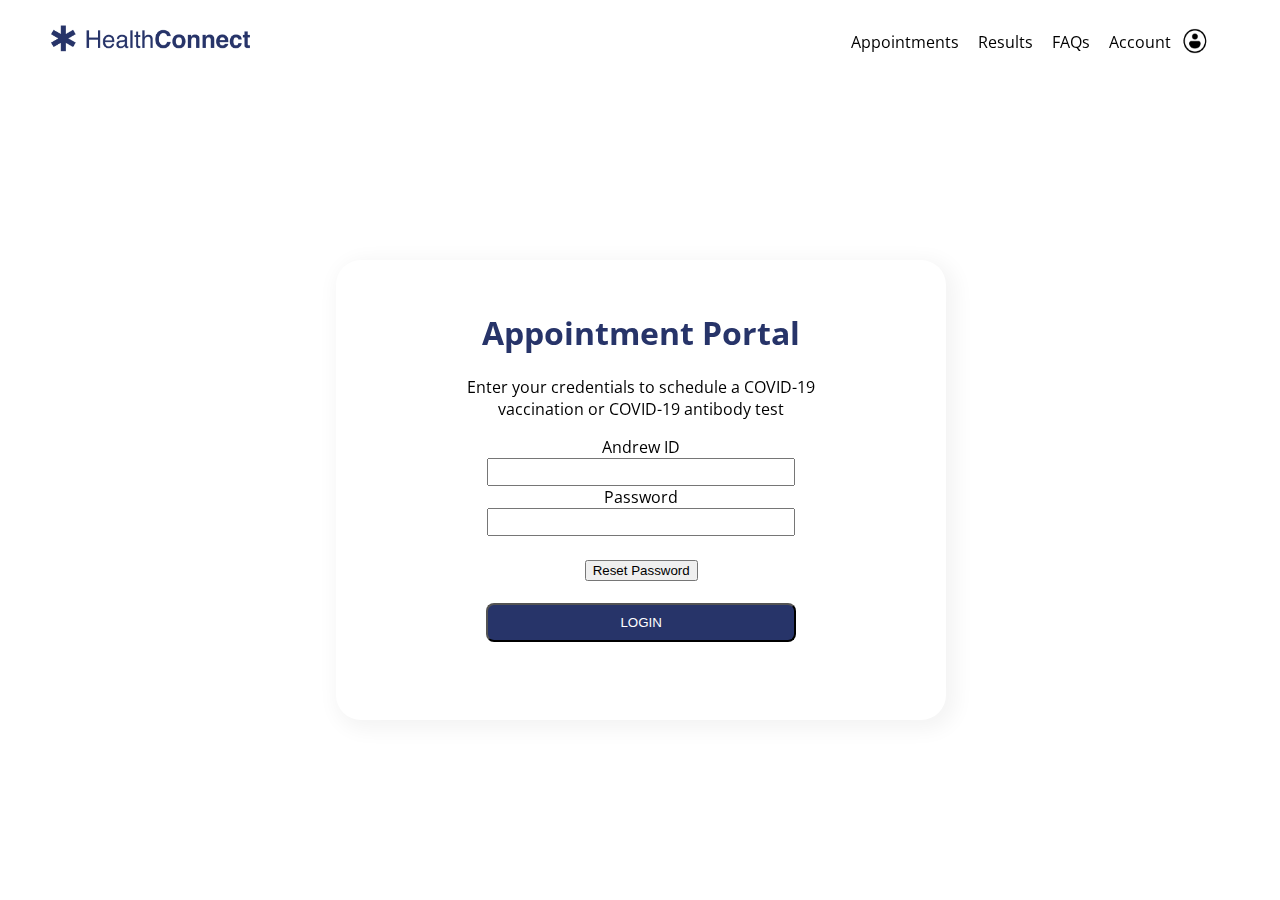
<file: index.html>
<!DOCTYPE html>
<html lang="en">
<head>
	<title>HealthConnect Appointment Portal</title>
	<link rel="stylesheet" type="text/css" href="style.css">
	<link rel="preconnect" href="https://fonts.googleapis.com">
	<link rel="preconnect" href="https://fonts.gstatic.com" crossorigin>
	<link href="https://fonts.googleapis.com/css2?family=Open+Sans:wght@300;400;600;700&display=swap" rel="stylesheet">
	<script src="main.js" type="text/javascript"></script>
</head>

<body>
<!--- navogation bar -->
<div class="navigationbar">
	<a href="index.html">
		<img class="logo" src="Assets/HealthConnect-Logo.png" alt="HealthConnect Logo" href="index.html">
	</a>
	<div class="navtabs">
		<ul>
			<a href="appointments.html">Appointments</a>
			<a href="results.html">Results</a>
			<a>FAQs</a>
			<a>Account</a>
			<img class="accounticon" alt="account icon" src=Assets/account-icon.png >
		</ul>
	</div>
</div>

<!--- login module -->
<div class="login">
	<h1 class="heading">Appointment Portal</h1>
	<p> Enter your credentials to schedule a COVID-19 <br> vaccination or COVID-19 antibody test</p>
	<form>
		<label for="andrewid">Andrew ID</label><br>
		<input class="logintextfield" type="text" id="andrewid" name=andrewid><br>
		<label for="password">Password</label><br>
		<input class="logintextfield" type="text" id="password" name="password"><br><br>
    	<button type=button onclick="emailfaq()">Reset Password</button><br><br>
		<a href="appointments.html">
			<button class="button" type="button"> LOGIN </button>
		</a>
	</form>

</body>
</html>
</file>
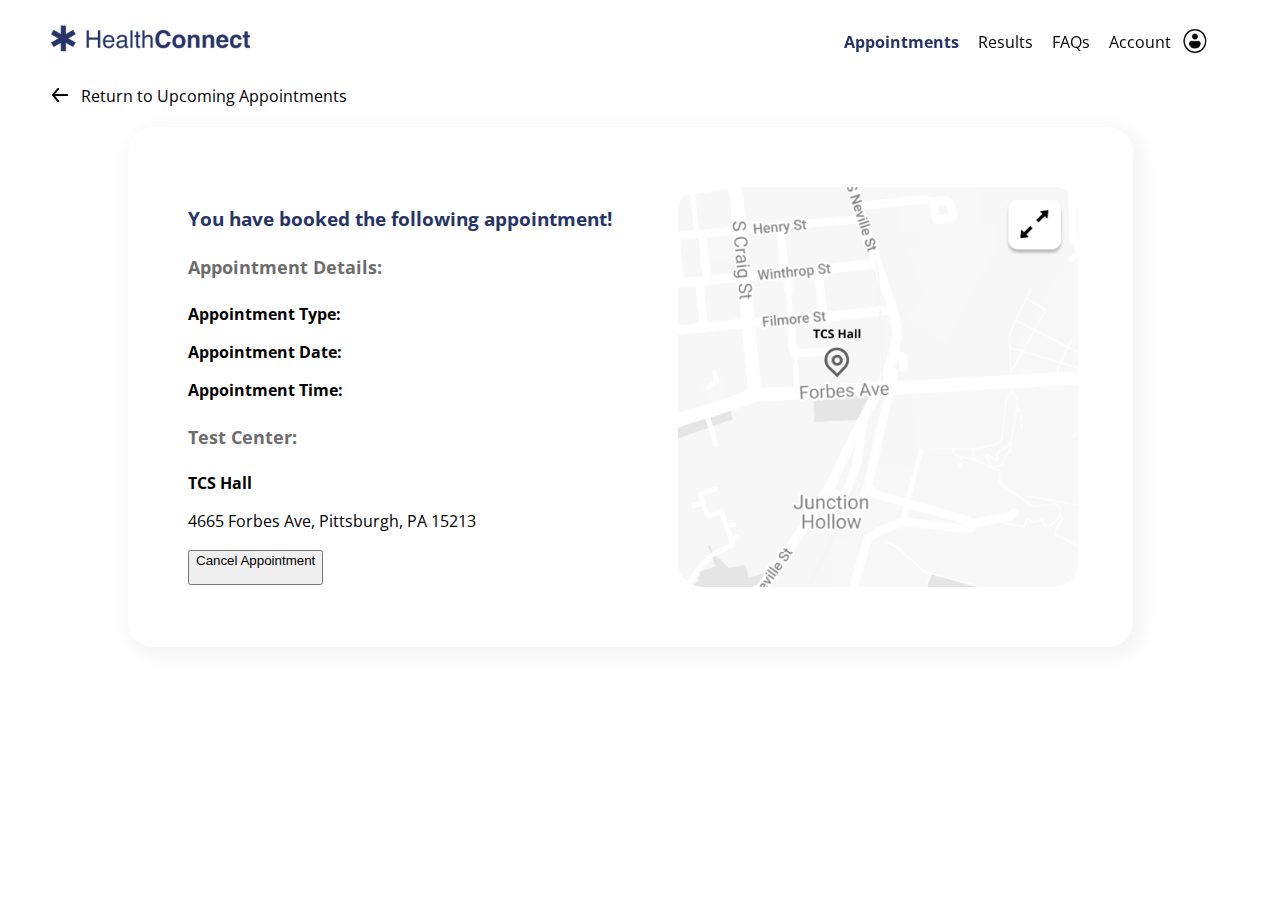
<file: appointmentdetail1.html>
<!DOCTYPE html>
<html lang="en">
<head>
    <title>HealthConnect Appointment Details</title>
    <link rel="stylesheet" type="text/css" href="style.css">
    <link rel="preconnect" href="https://fonts.googleapis.com">
    <link rel="preconnect" href="https://fonts.gstatic.com" crossorigin>
    <link href="https://fonts.googleapis.com/css2?family=Open+Sans:wght@300;400;600;700&display=swap" rel="stylesheet">
    <script src="main.js" type="text/javascript"></script>
</head>
<body>

<!--- return to upcoming appointments -->
<div class="goback">
    <a href="appointments.html"> <img class="backbuttonicon" alt="back button" src="Assets/back-button.png"></a>
    <a href="appointments.html">Return to Upcoming Appointments</a>
</div>

<!--- navigation bar -->
<div class="navigationbar">
    <a href="index.html">
        <img class="logo" src="Assets/HealthConnect-Logo.png" alt="HealthConnect Logo" >
    </a>
    <div class="navtabs">
        <ul>
            <a class="currentpage" href="appointments.html">Appointments</a>
            <a href="results.html">Results</a>
            <a>FAQs</a>
            <a>Account</a>
            <img class="accounticon" alt="account icon" src="Assets/account-icon.png" >
        </ul>
    </div>
</div>

<!--- appointment information and details -->
<div class="appointmentinformation" onload="addVaccineBrand()">
    <h3>You have booked the following appointment!</h3>
    <h4>Appointment Details:</h4>
    <p class="brandheading">Appointment Type: <span id="vaccinebrandid"></span></p>
    <p class="dateheading">Appointment Date: <span id="dosedateid"></span> </p>
    <p class="dateheading">Appointment Time: <span id="dosetimeid"></span></p>
    <h4>Test Center:</h4>
    <p class="locationheading">TCS Hall</p>
    <p>4665 Forbes Ave, Pittsburgh, PA 15213</p>
    <button onclick="cancelAppointment()" class="cancelappointment">Cancel Appointment</p>
    <img class="tcsmap" src="Assets/tcs-map.png" alt="tcs map">
</div>

<script src="main3.js" type="text/javascript"></script>
</body>
</html>
</file>
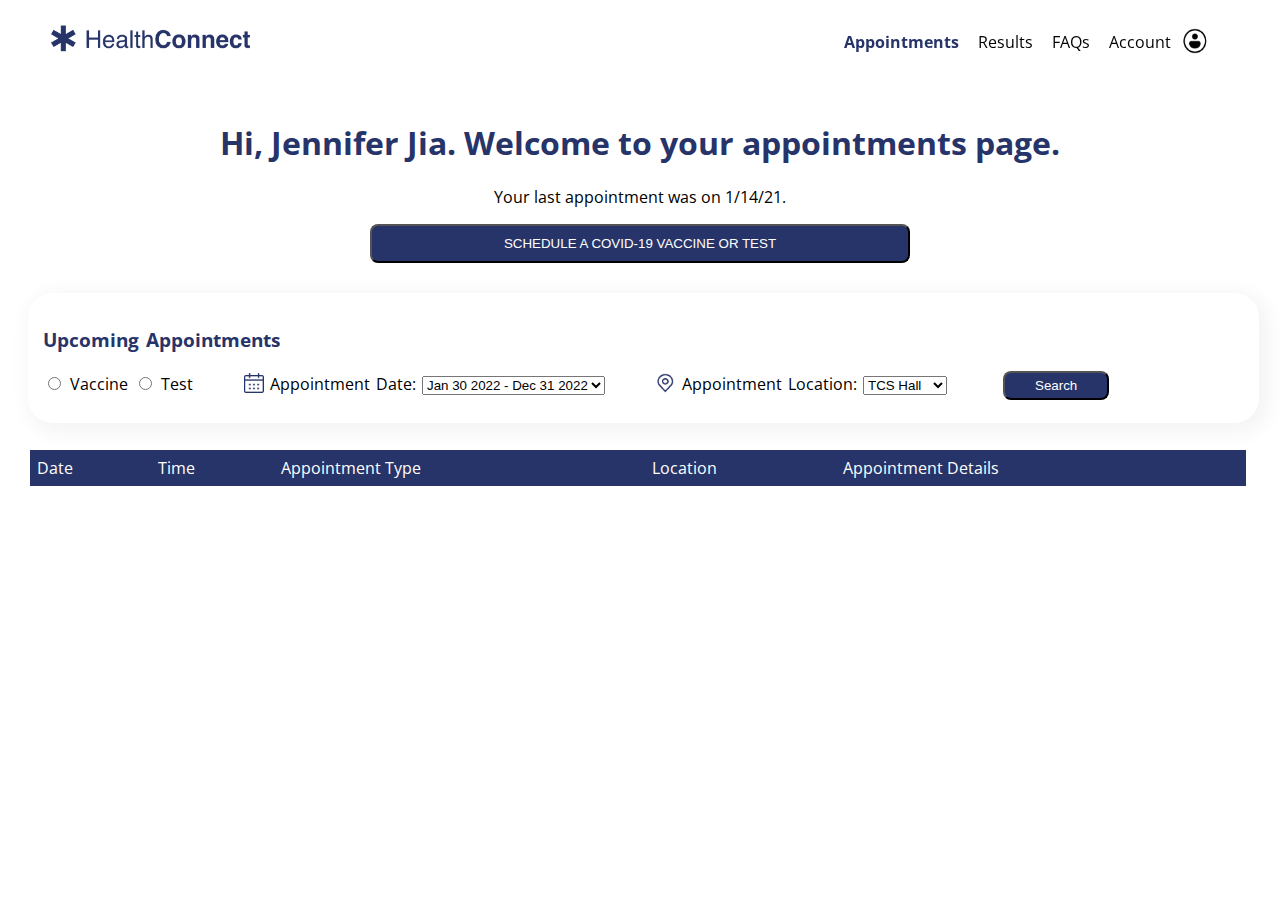
<file: appointments.html>
<!DOCTYPE html>
<html lang="en">
<head>
    <title>HealthConnect Upcoming Appointments</title>
    <link rel="stylesheet" type="text/css" href="style.css">
    <link rel="preconnect" href="https://fonts.googleapis.com">
    <link rel="preconnect" href="https://fonts.gstatic.com" crossorigin>
    <link href="https://fonts.googleapis.com/css2?family=Open+Sans:wght@300;400;600;700&display=swap" rel="stylesheet">
    <script src="main.js" type="text/javascript"></script>
</head>
<body>

<!--- navigation bar -->
<div class="navigationbar">
    <a href="index.html">
        <img class="logo" src="Assets/HealthConnect-Logo.png" alt="HealthConnect Logo" >
    </a>
    <div class="navtabs">
        <ul>
            <a class="currentpage">Appointments</a>
            <a href="results.html">Results</a>
            <a>FAQs</a>
            <a>Account</a>
            <img class="accounticon" alt="account icon" src="Assets/account-icon.png" >
        </ul>
    </div>
</div>

<!--- appointment title and header -->
<div class="appointmentheader">
    <h1 id='name'></h1>
    <p id="lastappointmentdate"></p>
    <form>
        <a href="makeappointment1.html">
            <button class="button" type=button>SCHEDULE A COVID-19 VACCINE OR TEST</button>
        </a>
</div>

<!--- search bar -->
<div class="searchbar">
    <h3>Upcoming Appointments</h3>
        <input type="radio" id="vaccine" name="appointmenttype" value="Vaccine">
        <label for="vaccine">Vaccine</label>
        <input type="radio" id="test" name="appointmenttype" value="Test">
        <label for="test">Test</label>
        <label for="date"> <img class="searchicons" alt="search icon" src= "Assets/calendar-icon.png"> Appointment Date:<label>
            <select name="appointmentdate" id="date">
                <option value="Jan 30 2022 - Dec 31 2022"> Jan 30 2022 - Dec 31 2022 </option>
             </select>
        <label for="location"><img class="searchicons" alt="location icon" src="Assets/location-icon.png"> Appointment Location: </label>
            <select name="appointmentlocation" id="location">
                <option value="TCS Hall"> TCS Hall </option>
                <option value="Baker Hall"> Baker Hall </option>
            </select>
        <button class="searchbutton" type=button> Search </button>
</div>

<!--- list of upcoming appointments --->
<table class="upcomingappointments">
    <tr>
        <th>Date</th>
        <th>Time</th>
        <th>Appointment Type</th>
        <th>Location</th>
        <th>Appointment Details</th>
    </tr>
</div>

<div class="newappointment">
    <a href="appointmentdetail1.html">
        <span id="dosedateid"></span>
    </a>
    <a href="appointmentdetail1.html">
        <span class="dosetimetable" id="dosetimeid"></span>
    </a>
    <a href="appointmentdetail1.html">
        <span class="dosebrandtable" id="vaccinebrandid"></span>
    </a>
    <a href="appointmentdetail1.html">
        <span class="doselocationtable" id="doselocationid"></span>
    </a>
    <a href="appointmentdetail1.html">
        <span class="detailappointmenttable" id="dosedetailid"></span>
    </a>
</div>

<script src="main2.js" type="text/javascript"></script>
</body>
</html>
</file>
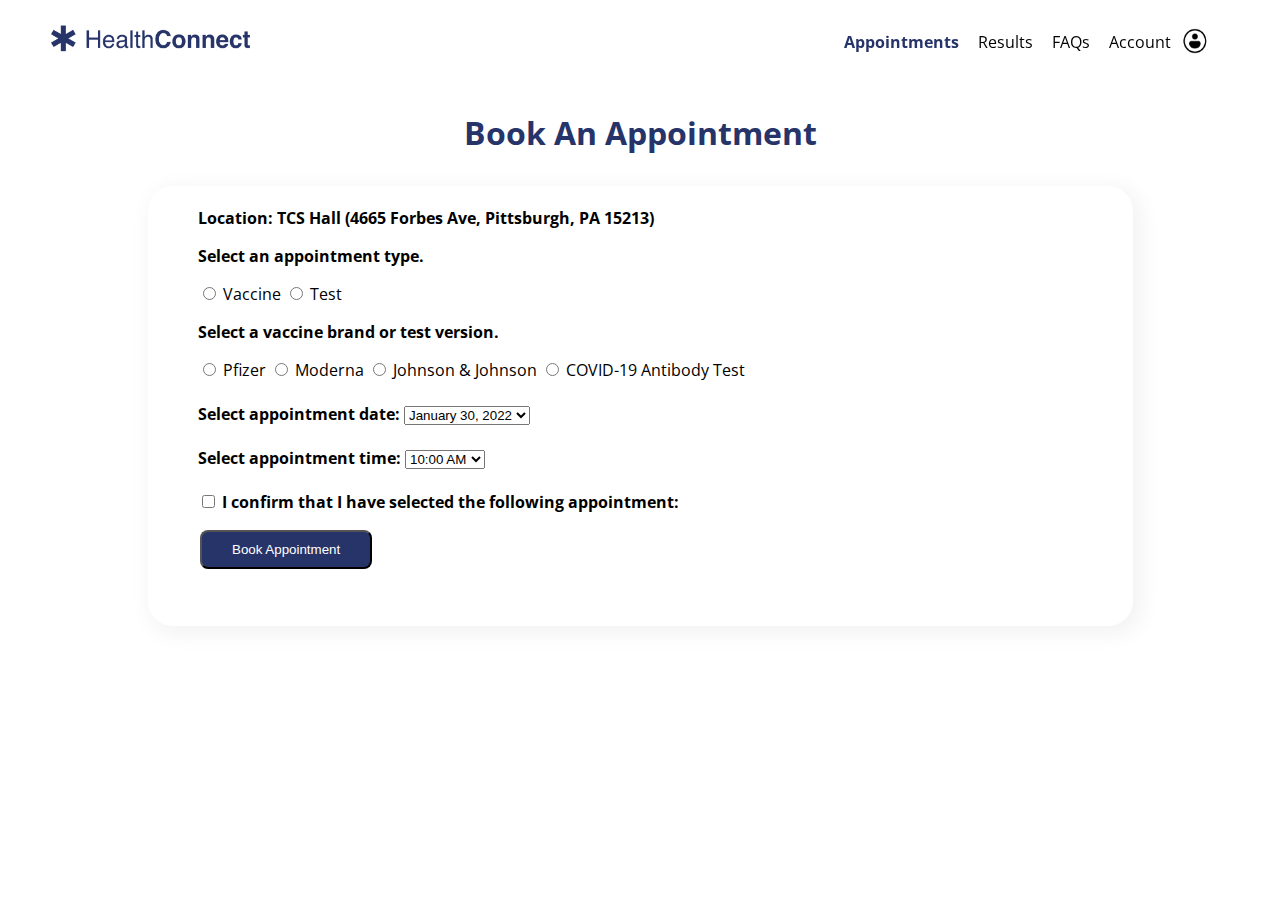
<file: makeappointment1.html>
<!DOCTYPE html>
<html lang="en">
<head>
    <title>HealthConnect Book An Appointment</title>
    <link rel="stylesheet" type="text/css" href="style.css">
    <link rel="preconnect" href="https://fonts.googleapis.com">
    <link rel="preconnect" href="https://fonts.gstatic.com" crossorigin>
    <link href="https://fonts.googleapis.com/css2?family=Open+Sans:wght@300;400;600;700&display=swap" rel="stylesheet">
    <script src="main.js" type="text/javascript"></script>
</head>
<body>

<!--- header and progress bar -->
<div class="appointmentformpageheader">
    <h1>Book An Appointment</h1>
</div>

<!--- navigation bar -->
<div class="navigationbar">
    <a href="index.html">
        <img class="logo" src="Assets/HealthConnect-Logo.png" alt="HealthConnect Logo" >
    </a>
    <div class="navtabs">
        <ul>
            <a class="currentpage" href="appointments.html">Appointments</a>
            <a href="results.html">Results</a>
            <a>FAQs</a>
            <a>Account</a>
            <img class="accounticon" alt="account icon" src="Assets/account-icon.png" >
        </ul>
    </div>
</div>

<form name="vaccineForm" action="appointmentdetail1.html" method="post">
<!--- appointment form -->
<div class="appointmentforminformation">
    <p class="appointmentformheader">Location: TCS Hall (4665 Forbes Ave, Pittsburgh, PA 15213)</p>
    <p class="appointmentformheader">Select an appointment type.</p>
    <input type="radio" id="vaccine" name="appointmenttype" value="COVID-19 Vaccine">
    <label for="vaccine">Vaccine</label>
    <input type="radio" id="test" name="appointmenttype" value="COVID-19 Antibody Test">
    <label for="test">Test</label>
    <p class="appointmentformheader">Select a vaccine brand or test version.</p>
    <input onclick="addVaccineBrand()" type="radio" id="pfizer" name="vaccinebrand" value="Pfizer Vaccine">
    <label for="pfizer">Pfizer</label>
    <input onclick="addVaccineBrand()" type="radio" id="moderna" name="vaccinebrand" value="Moderna Vaccine">
    <label for="moderna">Moderna</label>
    <input onclick="addVaccineBrand()" type="radio" id="johnson" name="vaccinebrand" value="Johnson & Johnson Vaccine">
    <label for="johnson">Johnson & Johnson</label>
    <input onclick="addVaccineBrand()" type="radio" id="testd" name="vaccinebrand" value="COVID-19 Antibody Test">
    <label for="testd">COVID-19 Antibody Test</label>
    <br><br>
    <label class="appointmentformheader" for="dosedate">Select appointment date:<label>
        <select name="bookappointmentdate" id="dosedate" onclick="selectVaccineBrand()">
             <option value="January 30, 2022">January 30, 2022 </option>
             <option value="January 31, 2022">January 31, 2022</option>
             <option value="February 1, 2022">Febuary 1, 2022 </option>
             <option value="February 2, 2022">February 2, 2022</option>
             <option value="February 3, 2022">February 3, 2022 </option>
             <option value="February 4, 2022">February 4, 2022</option>
        </select><br><br>
    <label class="appointmentformheader" for="dosetime">Select appointment time:<label>
        <select name="bookappointmentdate" id="dosetime">
             <option value="10:00 AM">10:00 AM </option>
             <option value="10:30 AM">10:30 AM</option>
             <option value="11:00 AM">11:00 AM </option>
             <option value="11:30 AM">11:30 AM</option>
             <option value="12:00 PM">12:00 PM </option>
             <option value="12:30 PM">12:30 PM</option>
             <option value="1:00 PM">1:00 PM </option>
             <option value="2:30 PM">2:30 PM</option>
        </select><br><br>
    <input type="checkbox" id="vaccinebrandconfirmation" name="vaccinebrandconfirmation" value="confirmed" required>
    <label for="vaccinebrandconfirmation">I confirm that I have selected the following appointment: <span id="vaccinebrandresults"></span></label>
    <input type="submit" value="Book Appointment" onclick="setDoseDate(); setDoseTime(); setVaccineBrand(); setLocation(); setAppointmentDetails()" class="formbutton">
</div>
</form>

</body>
</html>
</file>
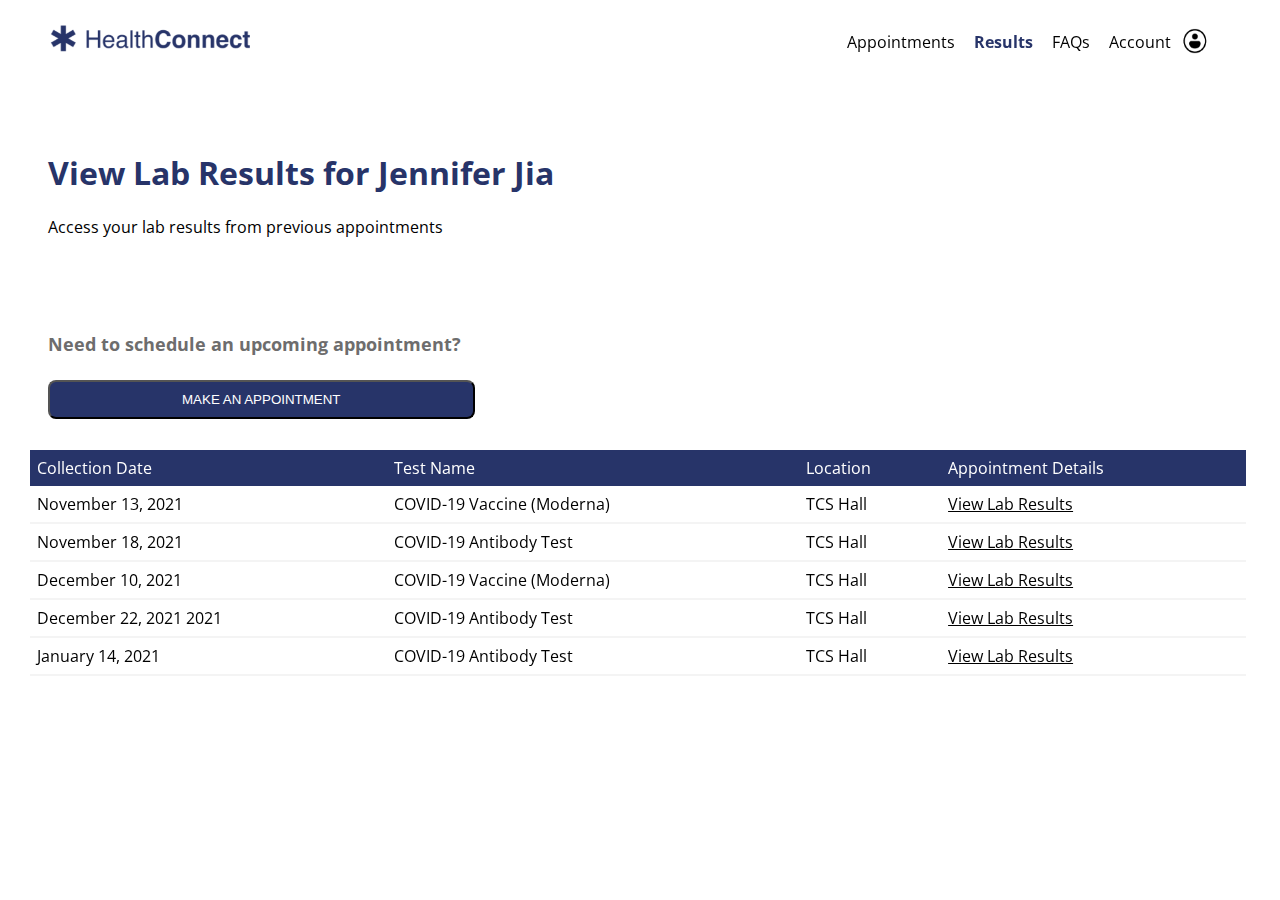
<file: results.html>
<!DOCTYPE html>
<html lang="en">
<head>
    <title>HealthConnect Appointment Results</title>
    <link rel="stylesheet" type="text/css" href="style.css">
    <link rel="preconnect" href="https://fonts.googleapis.com">
    <link rel="preconnect" href="https://fonts.gstatic.com" crossorigin>
    <link href="https://fonts.googleapis.com/css2?family=Open+Sans:wght@300;400;600;700&display=swap" rel="stylesheet">
    <script src="main.js" type="text/javascript"></script>
</head>
<body>

<!--- navigation bar -->
<div class="navigationbar">
    <a href="index.html">
        <img class="logo" src="Assets/HealthConnect-Logo.png" alt="HealthConnect Logo" >
    </a>
    <div class="navtabs">
        <ul>
            <a href="appointments.html">Appointments</a>
            <a class="currentpage">Results</a>
            <a>FAQs</a>
            <a>Account</a>
            <img class="accounticon" alt="account icon" src="Assets/account-icon.png" >
        </ul>
    </div>
</div>

<!--- result heading and title-->
<div class="resultsheading">
    <h1>View Lab Results for Jennifer Jia</h1>
    <p>Access your lab results from previous appointments</p>
</div>


<!--- table for appointment results -->
<table class="resultstable">
     <tr>
        <th>Collection Date</th>
        <th>Test Name</th>
        <th>Location</th>
        <th>Appointment Details</th>
    </tr>
    <tr>
        <td>November 13, 2021</td>
        <td>COVID-19 Vaccine (Moderna)</td>
        <td>TCS Hall</td>
        <td class="viewdetails">View Lab Results</td>
    </tr>
    <tr>
        <td>November 18, 2021</td>
        <td>COVID-19 Antibody Test</td>
        <td>TCS Hall</td>
        <td class="viewdetails">View Lab Results</td>
    </tr>
    <tr>
        <td>December 10, 2021</td>
        <td>COVID-19 Vaccine (Moderna)</td>
        <td>TCS Hall</td>
        <td class="viewdetails"> View Lab Results</td>
    </tr>
    <tr>
        <td>December 22, 2021 2021</td>
        <td>COVID-19 Antibody Test</td>
        <td>TCS Hall</td>
        <td class="viewdetails">View Lab Results</td>
    </tr>
    <tr>
        <td>January 14, 2021</td>
        <td>COVID-19 Antibody Test</td>
        <td>TCS Hall</td>
        <td class="viewdetails">View Lab Results</td>
    </tr>
</table>

<!--- schedule an appointment module -->
<div class="schedappointment">
    <h4>Need to schedule an upcoming appointment?</h4>
    <a href="makeappointment1.html">
        <button class="button" type="button">MAKE AN APPOINTMENT</button>
    </a>
</div>


</body>
</html>
</file>
<file: style.css>
/* styles for headings, paragraphs, and table data */

h1 {
    color: rgb(39, 52, 105);
    font-family: 'Open Sans', sans-serif;
}

h3 {
    color:  rgb(39, 52, 105);
    font-family: 'Open Sans', sans-serif;
}

h4 {
    font-family: 'Open Sans', sans-serif;
    color:  rgb(109,109,109);
    font-size: 18px;
}

a {
    text-decoration:  none;
    color: black;
}

p, span {
    font-family: 'Open Sans', sans-serif;
    font-weight: regular;
}

th {
    background-color: rgb(39, 52, 105);
    color: white;
    padding:  7px;
    font-weight:  normal;
}

td {
    border-bottom:  2px solid rgb(244,244,244);
    padding:  7px;
    }

table {
    border-collapse: collapse;
}

/* styles for different classes */

.currentpage {
    font-family: 'Open Sans', sans-serif;
    color: rgb(39, 52, 105);
    font-weight:  bold;
}

.navigationbar {
    font-family: 'Open Sans', sans-serif;
}

.logo {
    width:  244px;
    height:  38px;
    position: fixed; top: 23px;
    padding-left:  40px;
}

.navtabs {
    text-align:  right;
    position: fixed; top:  2px; right:  20px;
    padding-right:  40px;
    word-spacing:  15px;
}

.accounticon {
    width:  30px;
    height:  30px;
    position:  relative; top:  8px; right:  10px;
}

.login {
    text-align:  center;
    font-family: 'Open Sans', sans-serif;
    position:  fixed; top:  60%; left:  54%; margin-top:  -50px; margin-left: -50px;
    transform:  translate(-50%, -50%);
    border-radius:  25px;
    box-shadow:  5px 5px 20px 5px rgb(244,244,244);
    width:  550px;
    height:  400px;
    padding: 30px;
    border:  1px;
}

.button {
    background-color:rgb(39, 52, 105);
    border-radius:  8px;
    padding:  10px 132px;
    color:  white;
}

.formbutton {
    background-color:rgb(39, 52, 105);
    border-radius:  8px;
    padding:  10px 30px;
    color:  white;
    position:  fixed; left:  200px; top: 530px;
}

.formbutton2 {
    background-color:rgb(244, 244, 244);
    color:  black;
    border-radius:  8px;
    padding:  10px 30px;
    position:  absolute; top:  300px;
}

.formbutton3 {
    background-color:rgb(39, 52, 105);
    border-radius:  8px;
    padding:  10px 30px;
    color:  white;
    position:  relative; top:  -196px; left:  750px;
}

.logintextfield {
    width:  300px;
    height:  22px;
}

.header {
    text-align:  center;
    position:  relative; top:  90px;
}

.appointmentheader {
    text-align:  center;
    position:  relative; top:  100px;
}
.searchbar {
    font-family: 'Open Sans', sans-serif;
    position:  relative; top:  130px; left:  20px;
    word-spacing:  2px;
    border: 1px;
    padding: 15px;
    width: 95%;
    height:  100px;
    border-radius:  25px;
    box-shadow:  5px 5px 20px 5px rgb(244,244,244);
}

.searchicons {
    width:  65px;
    height:  20px;
    position:  relative; top:  3px;
}

.searchbutton {
    background-color:rgb(39, 52, 105);
    border-radius:  8px;
    padding:  5px 30px;
    color:  white;
    position:  relative; left:  50px;
}

.upcomingappointments, .resultstable {
    position:  fixed; top:  450px; left:  30px;
    width:  95%;
    font-family: 'Open Sans', sans-serif;
    text-align:  left;
}

.viewdetails {
    text-decoration:  underline;
}

.forgotpassword {
    text-decoration:  underline;
}

.locationheading, .dateheading,.appointmentformheader, .brandheading {
    font-weight:  bold;
}

.appointmentformheaderconfirmation {
    font-weight:  bold;
    color: rgb(39, 52, 105);
}

.appointmentformheader2 {
    font-weight:  bold;
    position:  relative; top: 30px;
}

.vaccinelocation {
    font-family: 'Open Sans', sans-serif;
    font-weight: normal;
    line-height:  80%;
    position:  relative; top: -10px; left: 0px;
    border: 1px;
    width: 40%;
    height:  200px;
    padding-top: 10px;
    padding-left: 30px;
    border-radius:  25px;
    box-shadow:  5px 5px 20px 5px rgb(244,244,244);
}

.vaccinelocation2 {
    font-family: 'Open Sans', sans-serif;
    font-weight: normal;
    line-height:  80%;
    position:  relative; bottom:  220px; left: 500px;
    border: 1px;
    width: 40%;
    height:  200px;
    padding-top: 10px;
    padding-left: 30px;
    border-radius:  25px;
    box-shadow:  5px 5px 20px 5px rgb(244,244,244);
}

.goback {
    font-family: 'Open Sans', sans-serif;
    position:  relative; top:  70px; left:  45px;
}

.backbuttonicon {
    position:  relative; top:  5px; right:  5px;
}

.appointmentinformation {
    font-family: 'Open Sans', sans-serif;
    position:  relative; top:  90px; left:  120px;
    border: 1px;
    padding: 60px;
    width: 70%;
    height:  400px;
    border-radius:  25px;
    box-shadow:  5px 5px 20px 5px rgb(244,244,244);
}

.tcsmap {
    position:  absolute; top:  60px; left:  550px;
    width:  400px;
    height:  400px;
}

.resultsheading {
    position:  relative; top:  130px; left:  40px;
}

.schedappointment {
    position: relative; top:  200px; left: 40px;
}

.appointmentformpageheader {
    text-align:  center;
    position:  relative; top:  90px;
}

.progressbar {
    width: 407px;
    height:  51px;
}

.appointmentforminformation {
    font-family: 'Open Sans', sans-serif;
    position:  relative; top:  100px; left:  140px;
    border: 1px;
    padding:  5px 50px;
    width: 70%;
    height:  430px;
    border-radius:  25px;
    box-shadow:  5px 5px 20px 5px rgb(244,244,244);
}

.appointmentforminformation2 {
    font-family: 'Open Sans', sans-serif;
    position:  relative; top:  100px; left:  140px;
    border: 1px;
    padding:  5px 50px;
    width: 70%;
    height:  380px;
    border-radius:  25px;
    box-shadow:  5px 5px 20px 5px rgb(244,244,244);
}

.newappointment {
    position: relative; top:  210px; left:  25px;
    display:  inline-block;
}

.newappointment p {
    text-align: inline-block;
}

.dosetimetable {
    position: fixed; top: 503px; left:  170px;
}

.dosebrandtable {
    position: fixed; top: 503px; left:  280px;
}

.doselocationtable {
    position: fixed; top: 503px; left:  650px;
}

.detailappointmenttable {
    position: fixed; top: 503px; left:  835px;
}
</file>
